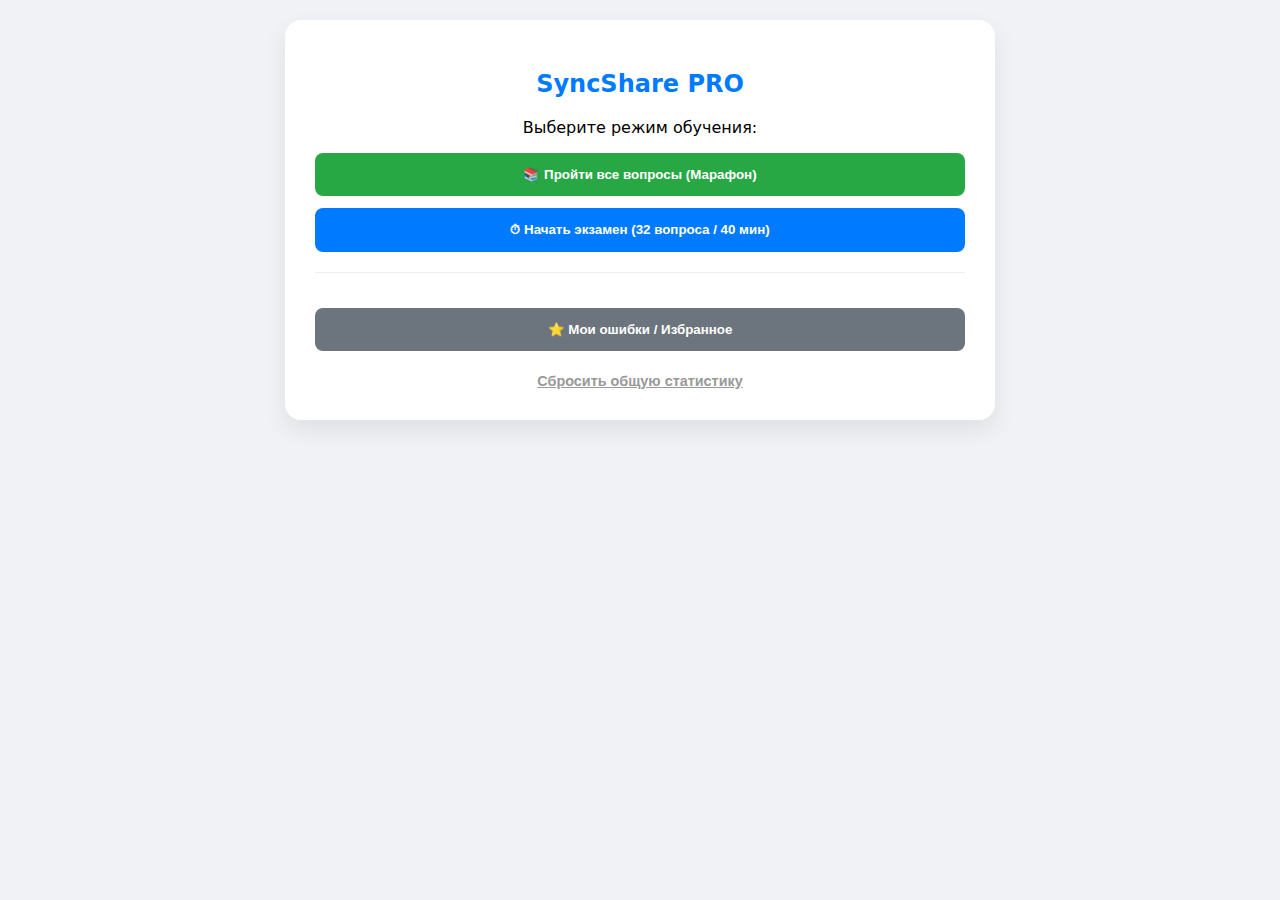
<file: index.html>
<!DOCTYPE html>
<html lang="ru">
<head>
    <meta charset="UTF-8">
    <meta name="viewport" content="width=device-width, initial-scale=1.0">
    <title>SyncShare Pro Trainer</title>
    <link rel="stylesheet" href="style.css">
</head>
<body>

    <div id="setup-screen" class="container">
        <h2 class="brand">SyncShare PRO</h2>
        <p>Выберите режим обучения:</p>
        
        <div class="menu-buttons">
            <button class="btn-check" onclick="startMarathon()" style="background: #28a745; margin-bottom: 12px; width: 100%;">
                📚 Пройти все вопросы (Марафон)
            </button>
            <button class="btn-check" onclick="startExam()" style="width: 100%;">
                ⏱ Начать экзамен (32 вопроса / 40 мин)
            </button>
        </div>

        <hr style="margin: 20px 0; border: 0; border-top: 1px solid #eee;">
        
        <button class="btn-view-fav" onclick="showFavorites()" style="width: 100%;">
            ⭐ Мои ошибки / Избранное
        </button>
        
        <div style="margin-top: 20px;">
            <button class="btn-reset" onclick="resetStats()">Сбросить общую статистику</button>
        </div>
    </div>

    <div id="quiz-container" class="container" style="display: none;">
        <div class="header">
            <div class="top-row">
                <span id="timer" class="timer-badge">40:00</span>
                <span id="q-counter" class="type-badge">Вопрос 1 из 32</span>
            </div>
            
            <div class="progress-bar-container">
                <div id="progress-line" class="progress-line"></div>
            </div>
        </div>

        <div id="quiz-area">
            <div id="question" class="question-text"></div>
            <div id="options" class="options-list"></div>
        </div>
        
        <div id="feedback"></div>
        
        <div class="controls">
            <button id="next-btn" class="btn-check" onclick="handleNext()">Ответить и далее →</button>
        </div>
    </div>

    <div id="fav-modal">
        <div class="modal-content">
            <span class="close-modal" onclick="closeFavorites()">&times;</span>
            <h3>⭐ Работа над ошибками</h3>
            <div id="fav-list">
                </div>
            <div style="margin-top: 20px;">
                <button onclick="clearFavorites()" class="btn-clear-all" style="padding: 10px; border-radius: 8px;">
                    Очистить весь список
                </button>
            </div>
        </div>
    </div>

    <script src="questions.js"></script>
    <script src="script.js"></script>

</body>
</html>
</file>
<file: style.css>
:root {
    --primary: #007bff;
    --success: #28a745;
    --danger: #dc3545;
    --bg: #f0f2f5;
    --warning: #ffc107;
}

body {
    font-family: 'Segoe UI', system-ui, sans-serif;
    background: var(--bg);
    display: flex;
    flex-direction: column;
    align-items: center;
    padding: 20px;
    margin: 0;
}

.container {
    background: white;
    padding: 30px;
    border-radius: 16px;
    box-shadow: 0 10px 25px rgba(0,0,0,0.08);
    max-width: 650px;
    width: 100%;
    position: relative;
}

.header {
    display: flex;
    flex-direction: column;
    gap: 10px;
    margin-bottom: 25px;
    border-bottom: 1px solid #eee;
    padding-bottom: 15px;
}

.top-row {
    display: flex;
    justify-content: space-between;
    align-items: center;
}

.brand {
    color: var(--primary);
    font-weight: bold;
}

.progress-row {
    display: flex;
    gap: 10px;
    font-size: 0.85em;
    font-weight: bold;
    flex-wrap: wrap;
    align-items: center;
}

.stat-item {
    padding: 4px 10px;
    border-radius: 6px;
}

.stat-solved { background: #e9ecef; color: #495057; }
.stat-correct { background: #d4edda; color: #155724; }
.stat-wrong { background: #f8d7da; color: #721c24; }

.btn-reset {
    background: none;
    color: #999;
    font-size: 0.9em;
    cursor: pointer;
    text-decoration: underline;
    border: none;
    padding: 0;
}

.question-text {
    font-size: 1.25rem;
    font-weight: 600;
    margin-bottom: 25px;
    line-height: 1.4;
    color: #1a1a1a;
    white-space: pre-wrap;
}

.options-list {
    display: flex;
    flex-direction: column;
    gap: 10px;
}

.opt-label {
    display: flex;
    align-items: center;
    padding: 14px;
    border: 2px solid #edf0f2;
    border-radius: 10px;
    cursor: pointer;
    transition: 0.2s;
}

.opt-label:hover {
    background: #f8faff;
    border-color: #d0d7de;
}

.correct-ans {
    border-color: var(--success) !important;
    background: #e8f5e9 !important;
    color: #2e7d32;
}

.wrong-ans {
    border-color: var(--danger) !important;
    background: #ffebee !important;
    color: #c62828;
}

.controls {
    margin-top: 30px;
    display: flex;
    gap: 12px;
}

button {
    padding: 14px 20px;
    border: none;
    border-radius: 8px;
    cursor: pointer;
    font-weight: bold;
}

.btn-check { background: var(--primary); color: white; flex: 2; }
.btn-next { background: #f0f2f5; color: #4b4b4b; flex: 1; }

#fav-btn { font-size: 1.5rem; background: none; border: none; cursor: pointer; }
.btn-view-fav { background: #6c757d; color: white; margin-top: 15px; width: 100%; max-width: 650px; }

#fav-modal {
    display: none;
    position: fixed;
    top: 0; left: 0; width: 100%; height: 100%;
    background: rgba(0,0,0,0.7);
    z-index: 1000;
    overflow-y: auto;
    padding: 20px;
}

.modal-content {
    background: white;
    max-width: 600px;
    margin: 40px auto;
    padding: 25px;
    border-radius: 12px;
    position: relative;
}

.close-modal { position: absolute; top: 10px; right: 15px; font-size: 24px; cursor: pointer; }

.fav-item {
    border-bottom: 1px solid #eee;
    padding: 15px 0;
}

.btn-clear-all {
    margin-top: 15px;
    background: var(--danger);
    color: white;
    width: 100%;
}

.type-badge {
    padding: 4px 8px;
    border-radius: 4px;
    font-size: 0.8em;
    background: #eee;
}

#feedback { margin-top: 20px; text-align: center; font-weight: bold; min-height: 24px; }

/* ... (предыдущие стили остаются) ... */

.timer-badge {
    background: #343a40;
    color: #ffc107;
    padding: 5px 15px;
    border-radius: 20px;
    font-family: monospace;
    font-size: 1.2rem;
    font-weight: bold;
}

.progress-bar-container {
    width: 100%;
    height: 6px;
    background: #eee;
    border-radius: 3px;
    margin-top: 10px;
    overflow: hidden;
}

.progress-line {
    height: 100%;
    background: var(--primary);
    width: 0%;
    transition: width 0.3s;
}

#setup-screen { text-align: center; }

.result-screen { text-align: center; }
.result-score { font-size: 3rem; font-weight: bold; margin: 20px 0; }
</file>
